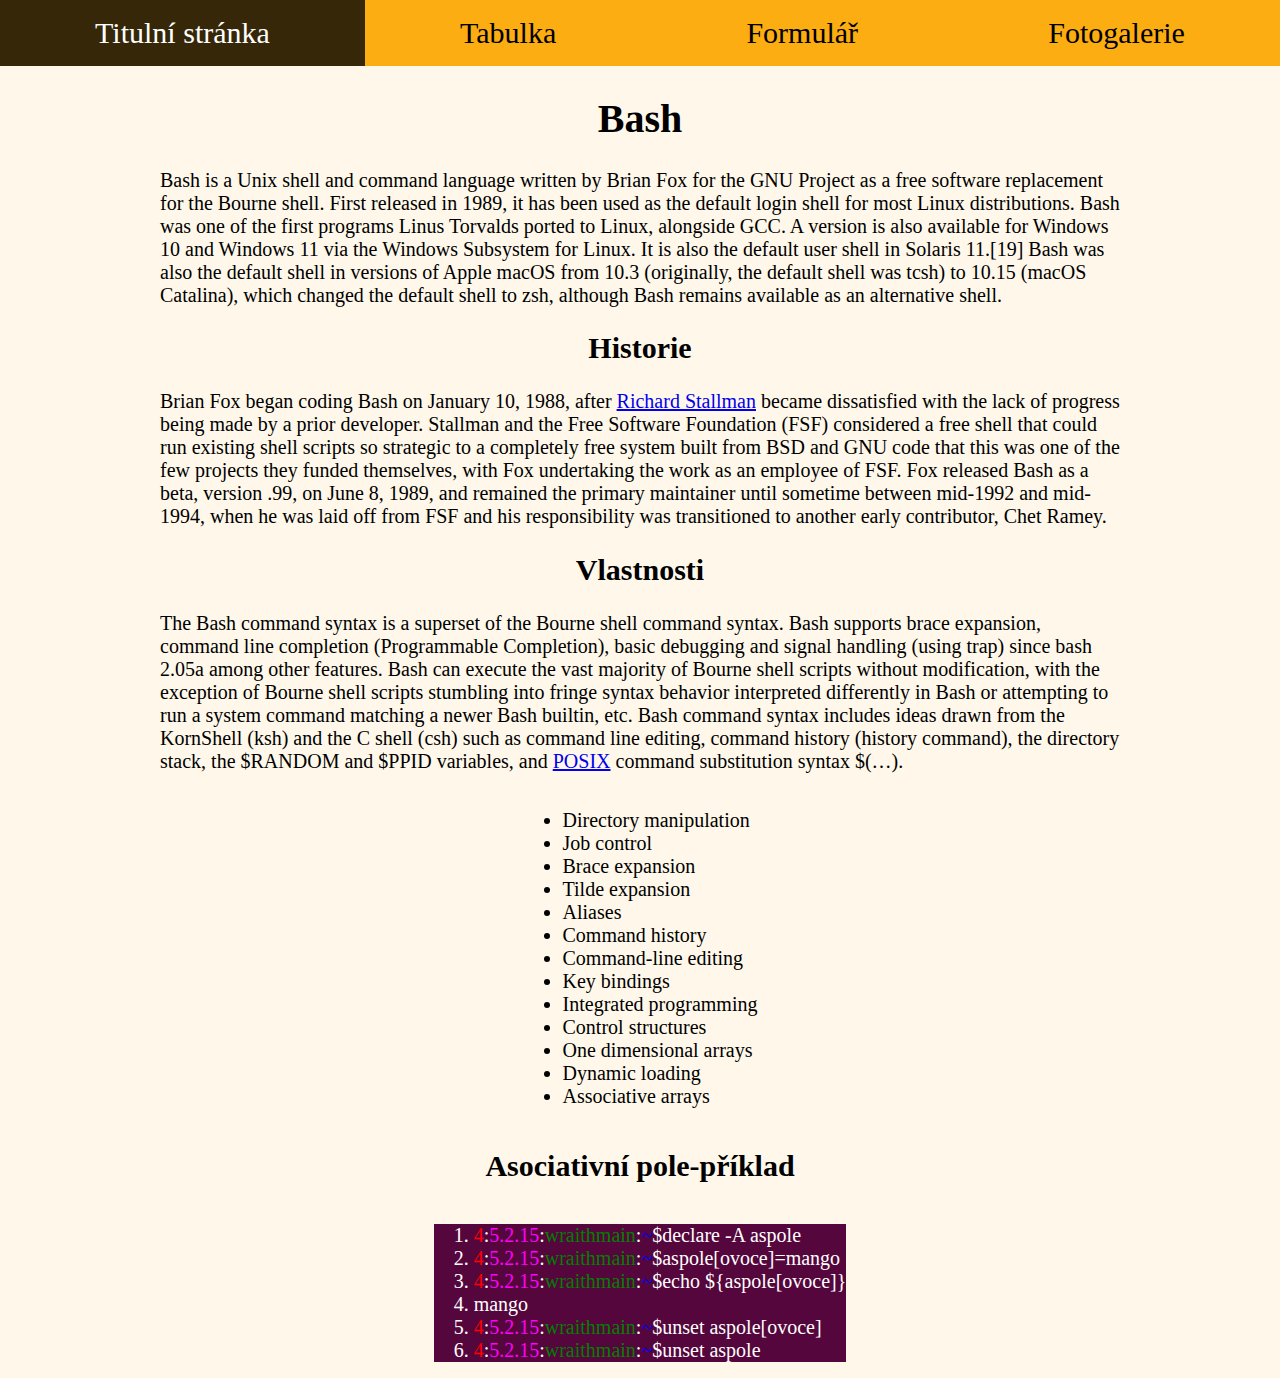
<file: index.html>
<!DOCTYPE html>
<html>
    <head>
        <link rel="stylesheet" href="stylesheet.css">
        <link rel="icon" type="image/x-icon" href="favicon.ico">
        <title>Titulní stránka</title>
        <style>
            .listdiv{
                text-align: center;
            }
            .listdiv ul{
                display:inline-block;
            }
            .listdiv ul li{
                text-align: left;
                font-size: 20px;
            }
            .listdiv ol{
                display:inline-block;
                background-color: #55063C;
                color: white;
            }
            .listdiv ol li{
                text-align: left;
                font-size: 20px;
            }
            .session{
                color: red;
            }
            .ver{
                color: magenta;
            }
            .user{
                color: green;
            }
            .dir{
                color: blue;
            }
            em{
                font-style:normal;
            }
        </style>
    </head>
    <body>
        <nav>
            <ul>
                <li class="InactiveLink"><a href="/home/wraithmain/WEBHW%232/index.html">Titulní stránka</a></li>
                <li><a href="/home/wraithmain/WEBHW%232/tabulka.html">Tabulka</a></li>
                <li><a href="/home/wraithmain/WEBHW%232/formular.html">Formulář</a></li>
                <li><a href="/home/wraithmain/WEBHW%232/fotogalerie.html">Fotogalerie</a></li>
            </ul>
        </nav>
        <main>
            <article>
                <h1>Bash</h1>
                <p>Bash is a Unix shell and command language written by Brian Fox for the GNU Project as a free software replacement for the Bourne shell. First released in 1989, it has been used as the default login shell for most Linux distributions. Bash was one of the first programs Linus Torvalds ported to Linux, alongside GCC. A version is also available for Windows 10 and Windows 11 via the Windows Subsystem for Linux. It is also the default user shell in Solaris 11.[19] Bash was also the default shell in versions of Apple macOS from 10.3 (originally, the default shell was tcsh) to 10.15 (macOS Catalina), which changed the default shell to zsh, although Bash remains available as an alternative shell.</p>
                <h2>Historie</h2>
                <p>Brian Fox began coding Bash on January 10, 1988, after <a href="./img/sexyRichard.jpg" target="_blank">Richard Stallman</a> became dissatisfied with the lack of progress being made by a prior developer. Stallman and the Free Software Foundation (FSF) considered a free shell that could run existing shell scripts so strategic to a completely free system built from BSD and GNU code that this was one of the few projects they funded themselves, with Fox undertaking the work as an employee of FSF. Fox released Bash as a beta, version .99, on June 8, 1989, and remained the primary maintainer until sometime between mid-1992 and mid-1994, when he was laid off from FSF and his responsibility was transitioned to another early contributor, Chet Ramey.</p>
                <h2>Vlastnosti</h2>
                <p>The Bash command syntax is a superset of the Bourne shell command syntax. Bash supports brace expansion, command line completion (Programmable Completion), basic debugging and signal handling (using trap) since bash 2.05a among other features. Bash can execute the vast majority of Bourne shell scripts without modification, with the exception of Bourne shell scripts stumbling into fringe syntax behavior interpreted differently in Bash or attempting to run a system command matching a newer Bash builtin, etc. Bash command syntax includes ideas drawn from the KornShell (ksh) and the C shell (csh) such as command line editing, command history (history command), the directory stack, the $RANDOM and $PPID variables, and <a target="_blank" href="https://en.wikipedia.org/wiki/POSIX">POSIX</a> command substitution syntax $(…).</p>
                <div class="listdiv">
                    <ul>
                        <li>Directory manipulation</li>
                        <li>Job control</li>
                        <li>Brace expansion</li>
                        <li>Tilde expansion</li>
                        <li>Aliases</li>
                        <li>Command history</li>
                        <li>Command-line editing</li>
                        <li>Key bindings</li>
                        <li>Integrated programming</li>
                        <li>Control structures</li>
                        <li>One dimensional arrays</li>
                        <li>Dynamic loading</li>
                        <li>Associative arrays</li>
                    </ul>
                </div>
                <h2>Asociativní pole-příklad</h2>
                <div class="listdiv">
                    <ol>
                        <li><em class="session">4</em>:<em class="ver">5.2.15</em>:<em class="user">wraithmain</em>:<em class="dir">~</em>$declare -A aspole</li>
                        <li><em class="session">4</em>:<em class="ver">5.2.15</em>:<em class="user">wraithmain</em>:<em class="dir">~</em>$aspole[ovoce]=mango</li>
                        <li><em class="session">4</em>:<em class="ver">5.2.15</em>:<em class="user">wraithmain</em>:<em class="dir">~</em>$echo ${aspole[ovoce]}</li>
                        <li>mango</li>
                        <li><em class="session">4</em>:<em class="ver">5.2.15</em>:<em class="user">wraithmain</em>:<em class="dir">~</em>$unset aspole[ovoce]</li>
                        <li><em class="session">4</em>:<em class="ver">5.2.15</em>:<em class="user">wraithmain</em>:<em class="dir">~</em>$unset aspole</li>
                    </ol>
                </div>
            </article>
        </main>
    </body>
</html>
</file>
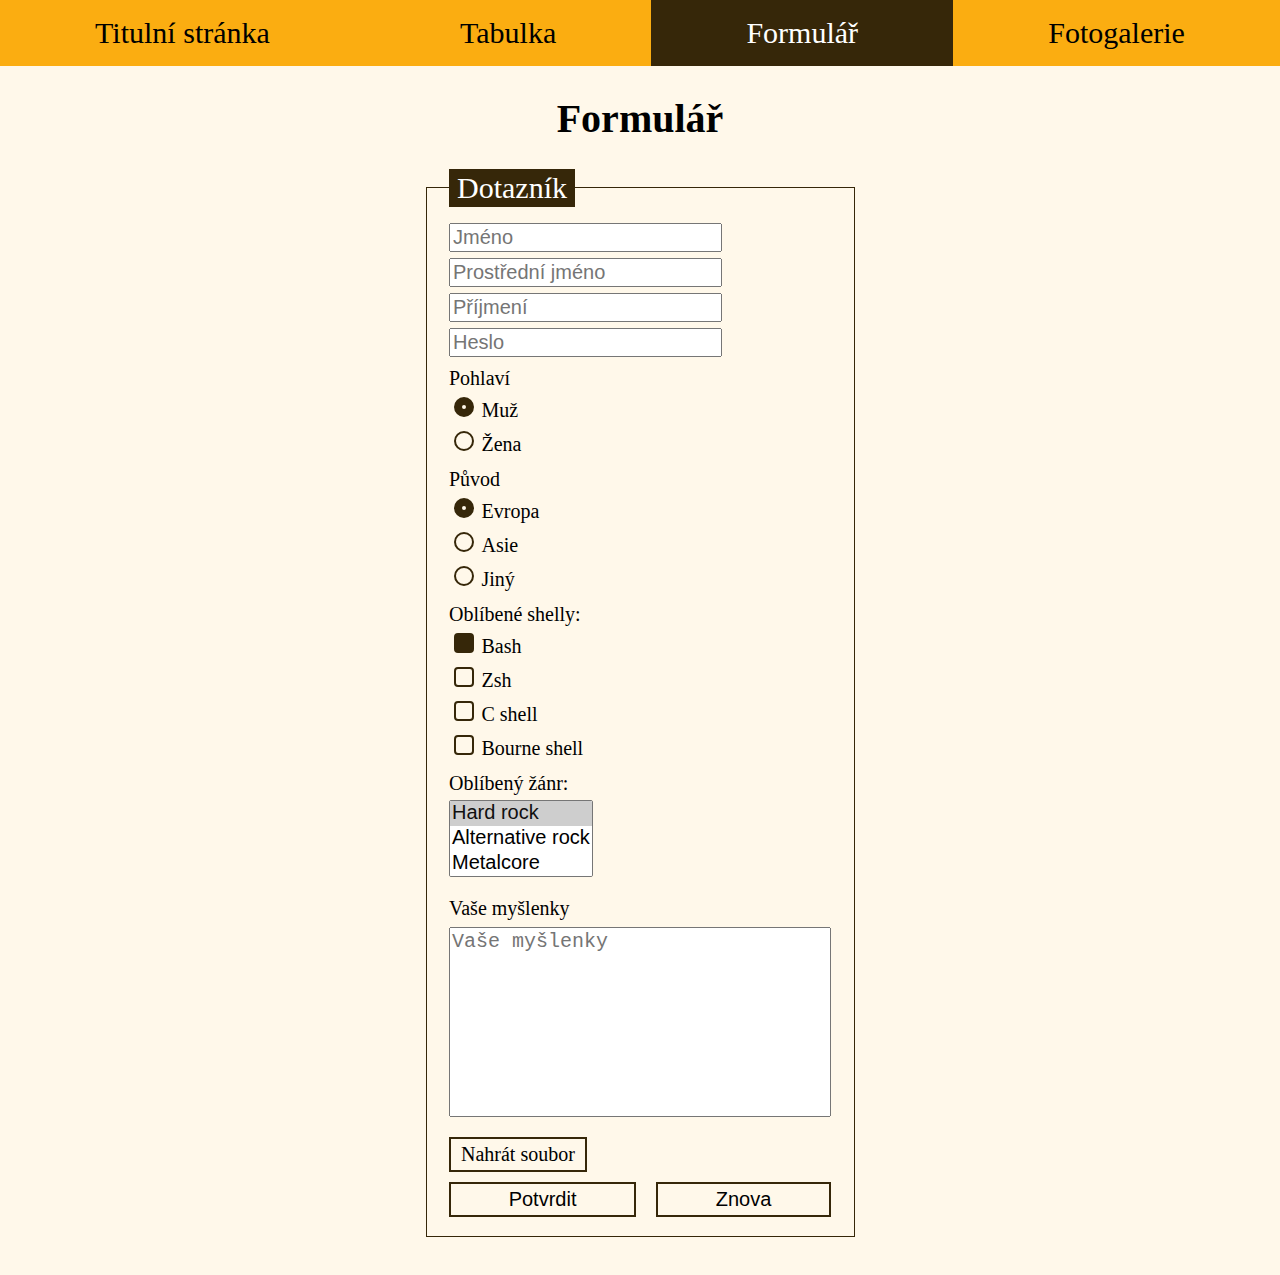
<file: formular.html>
<!DOCTYPE html>
<html>
    <head>
        <link rel="stylesheet" href="stylesheet.css">
        <link rel="icon" type="image/x-icon" href="favicon.ico">
        <title>Formulář</title>
        <style>
            main article div{
                display: flex;
                justify-content: center;
            }
            main article div form fieldset{
                border: 1px solid #362709;
            }
            main article div form fieldset legend{
                background-color: #362709;
                color: white;
                padding: 2px 8px;
            }
            main article div form{
                font-size: 30px;
                margin: 0 0 30px 0;
            }
            main article div form input{
                font-size: 20px;
            }
            main article div form p{
                font-size: 20px;
                margin: 10px 0px 0px;
            }
            main article div form label{
                font-size: 20px;
            }
            main article div form select option{
                font-size: 20px;
            }
            #select{
                margin: 5px 0px 10px 0px;
            }
            #thoughts{
                resize: none;
                font-size: 20px;
                margin: 5px 0px 10px 0px;
            }
            main article div form div{
                margin: 10px 0 0 0;
                display: flex;
            }
            main article div form div input{
                flex-grow: 1;
            }
            .radioI{
                appearance: none;
                margin: 0 0 0 5px;;
                height: 20px;
                width: 20px;
                border-radius: 50%;
                border: 2px solid #362709;
                transition-property: border;
                transition-duration: 0.5s;
            }
            .radioI:checked {
                border: 8px solid #362709;
            }
            .checkboxI{
                appearance: none;
                margin: 0 0 0 5px;;
                height: 20px;
                width: 20px;
                border: 2px solid #362709;
                border-radius: 20%;
                transition-property: background-color;
                transition-duration: 0.5s;
            }
            .checkboxI:checked{
                background-color: #362709;
            }
            #fileI{
                display: none;
            }
            #filelabel{
                border: 2px solid #362709;
                display: inline-block;
                padding: 4px 10px;
                cursor: default;
                background-color: #FFF8EA;
                transition-property: background-color;
                transition-duration: 0.5s;
            }
            #filelabel:hover{
                border: 2px solid #362709;
                display: inline-block;
                padding: 4px 10px;
                cursor: default;
                background-color: #FFEECC;
            }
            .srI{
                appearance: none;
                cursor: default;
                padding: 4px 10px;
                border: 2px solid #362709;
                background-color: #FFF8EA;
                transition-property: background-color;
                transition-duration: 0.5s;
            }
            .srI:hover{
                background-color: #FFEECC;
            }
            </style>
            <script></script>
    </head>
    <body>
        <nav>
            <ul>
                <li><a href="/home/wraithmain/WEBHW%232/index.html">Titulní stránka</a></li>
                <li><a href="/home/wraithmain/WEBHW%232/tabulka.html">Tabulka</a></li>
                <li class="InactiveLink"><a href="/home/wraithmain/WEBHW%232/formular.html">Formulář</a></li>
                <li><a href="/home/wraithmain/WEBHW%232/fotogalerie.html">Fotogalerie</a></li>
            </ul>
        </nav>
        <main>
            <article>
                <h1>Formulář</h1>
                <div>
                    <form target="_self" method="POST" enctype="multipart/form-data" action="file:///home/wraithmain/WEBHW%232/formular.html">
                        <fieldset>
                            <legend>Dotazník</legend>
                            <input class="textI" type="text" id="name" name="name" placeholder="Jméno" required> <br>
                            <input class="textI" type="text" id="middlename" name="middlename" placeholder="Prostřední jméno" required> <br>
                            <input class="textI" type="text" id="secondname" name="secondname" placeholder="Příjmení" required> <br>
                            <input class="passwordI" type="password" id="password" name="password" placeholder="Heslo" required> <br>
                            <p>Pohlaví</p>
                            <input class="radioI" type="radio" id="m" value="m" name="gender" checked="checked" required>
                            <label for="m">Muž</label> <br>
                            <input class="radioI" type="radio" id="ž" value="ž" name="gender" required>
                            <label for="ž">Žena</label> <br>
                            <p>Původ</p>
                            <input class="radioI" type="radio" id="E" value="E" name="origin" checked="checked" required>
                            <label for="E">Evropa</label> <br>
                            <input class="radioI" type="radio" id="A" value="A" name="origin" required>
                            <label for="A">Asie</label> <br>
                            <input class="radioI" type="radio" id="O" value="O" name="origin" required>
                            <label for="O">Jiný</label> <br>
                            <p>Oblíbené shelly:</p>
                            <input class="checkboxI" type="checkbox" id="c1" value="Bash" name="shell[]" checked="checked">
                            <label for="c1">Bash</label> <br>
                            <input class="checkboxI" type="checkbox" id="c2" value="Zsh" name="shell[]">
                            <label for="c2">Zsh</label> <br>
                            <input class="checkboxI" type="checkbox" id="c3" value="C shell" name="shell[]">
                            <label for="c3">C shell</label> <br>
                            <input class="checkboxI" type="checkbox" id="c4" value="Bourne shell" name="shell[]">
                            <label for="c4">Bourne shell</label> <br>
                            <p>Oblíbený žánr:</p>
                            <select size="3" id="select" name="genre[]" multiple required>
                                <!--defaultni value je text uvnitr, kdyz tam neni explicitne dany a nechce se mi to psat-->
                                <option selected>Hard rock</option>
                                <option>Alternative rock</option>
                                <option>Metalcore</option>
                                <option>Deathcore</option>
                                <option>Trap metal</option>
                                <option>My little pony</option>
                            </select> <br>
                            <label for="thoughts">Vaše myšlenky</label> <br>
                            <textarea id="thoughts" rows="8" cols="30" name="thoughts" placeholder="Vaše myšlenky" required></textarea> <br>
                            <label id="filelabel" for="fileI">Nahrát soubor</label>
                            <input type="file" id="fileI" name="file[]" multiple required> <br>
                            <div>
                                <input class="srI" style="margin-right: 10px;" type="submit" value="Potvrdit">
                                <input class="srI" style="margin-left: 10px;" type="reset" value="Znova">
                            </div>
                        </fieldset>
                    </form>
                </div>
            </article>
        </main>
        <script>
            const filelabel = document.getElementById("filelabel");
            const fileI = document.getElementById("fileI");
            fileI.addEventListener("input", change)
            function change(e){
                var files = fileI.files;
                if(files.length==1){
                filelabel.textContent = files.length + " soubor";
                }
                if(files.length>1 && files.length<5){
                filelabel.textContent = files.length + " soubory";
                }
                if(files.length>=5){
                filelabel.textContent = files.length + " souborů";
                }
            }
        </script>
    </body>
</html>
</file>
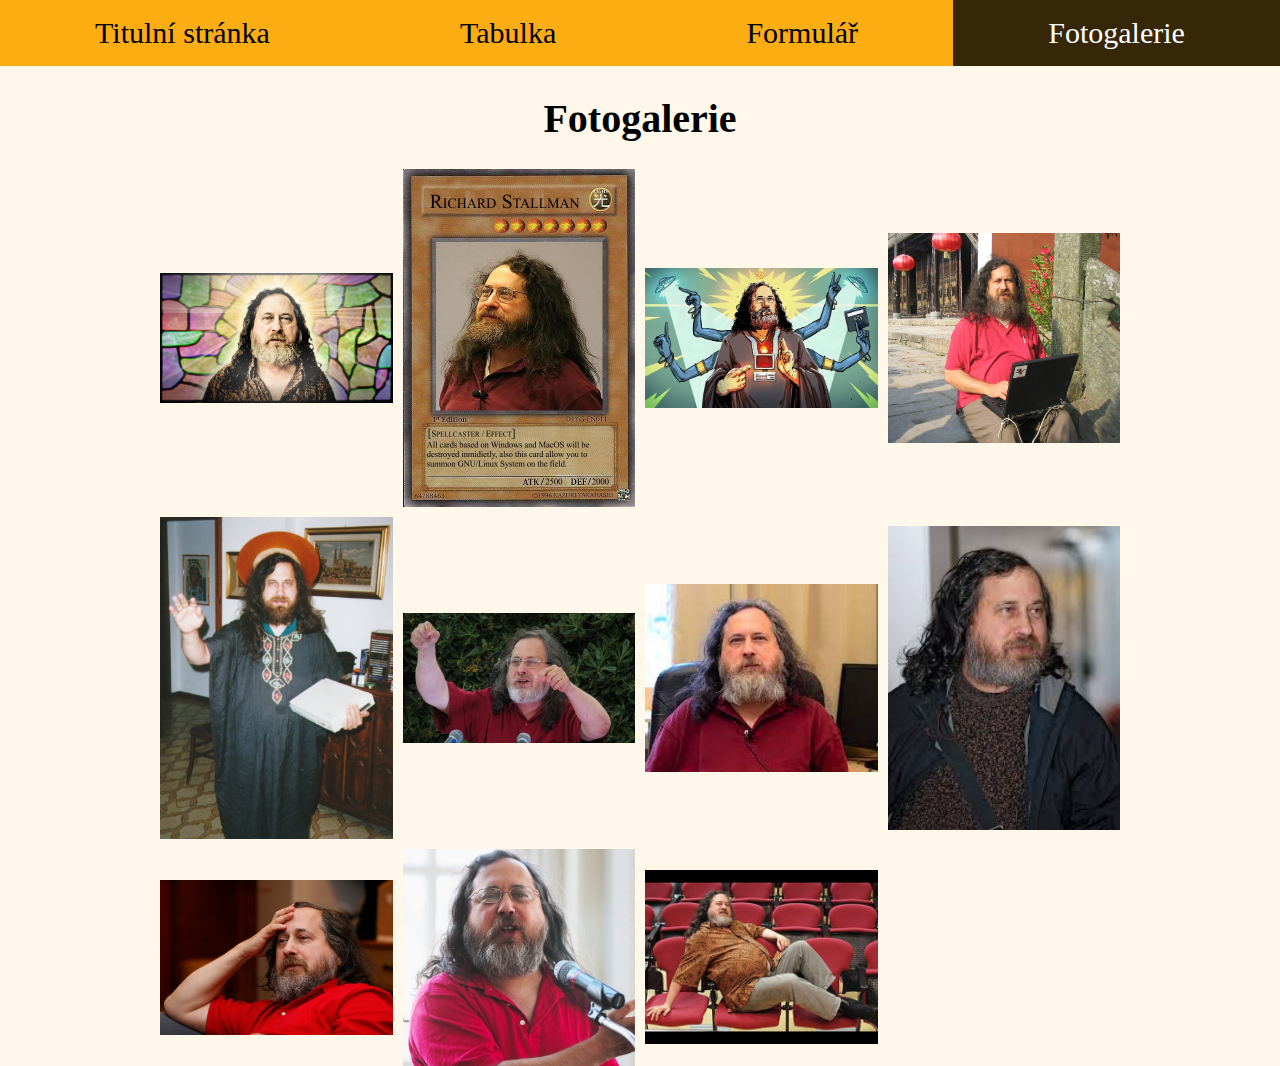
<file: fotogalerie.html>
<!DOCTYPE html>
<html>
    <head>
        <link rel="stylesheet" href="stylesheet.css">
        <link rel="icon" type="image/x-icon" href="favicon.ico">
        <title>Fotogalerie</title>
        <style>
            main article div{
                display: grid;
                grid-template-columns: 1fr 1fr 1fr 1fr;
                gap: 10px;
            }
            main article div img{
                width: 100%;
                margin: auto;
            }
        </style>
    </head>
    <body>
        <nav>
            <ul>
                <li><a href="/home/wraithmain/WEBHW%232/index.html">Titulní stránka</a></li>
                <li><a href="/home/wraithmain/WEBHW%232/tabulka.html">Tabulka</a></li>
                <li><a href="/home/wraithmain/WEBHW%232/formular.html">Formulář</a></li>
                <li class="InactiveLink"><a href="/home/wraithmain/WEBHW%232/fotogalerie.html">Fotogalerie</a></li>
            </ul>
        </nav>
        <main>
            <article>
                <h1>Fotogalerie</h1>
                <div>
                    <img title="Richard Stallman" src="./img/rms0.jpg">
                    <img title="Richard Stallman" src="./img/rms1.jpg">
                    <img title="Richard Stallman" src="./img/rms2.webp">
                    <img title="Richard Stallman" src="./img/rms3.jpg">
                    <img title="Richard Stallman" src="./img/rms4.jpg">
                    <img title="Richard Stallman" src="./img/rms5.jpg">
                    <img title="Richard Stallman" src="./img/rms6.jpeg">
                    <img title="Richard Stallman" src="./img/rms7.jpeg">
                    <img title="Richard Stallman" src="./img/rms8.jpg">
                    <img title="Richard Stallman" src="./img/rms9.jpg">
                    <img title="Richard Stallman" src="./img/sexyRichard.jpg">
                </div>
            </article>
        </main>
    </body>
</html>
</file>
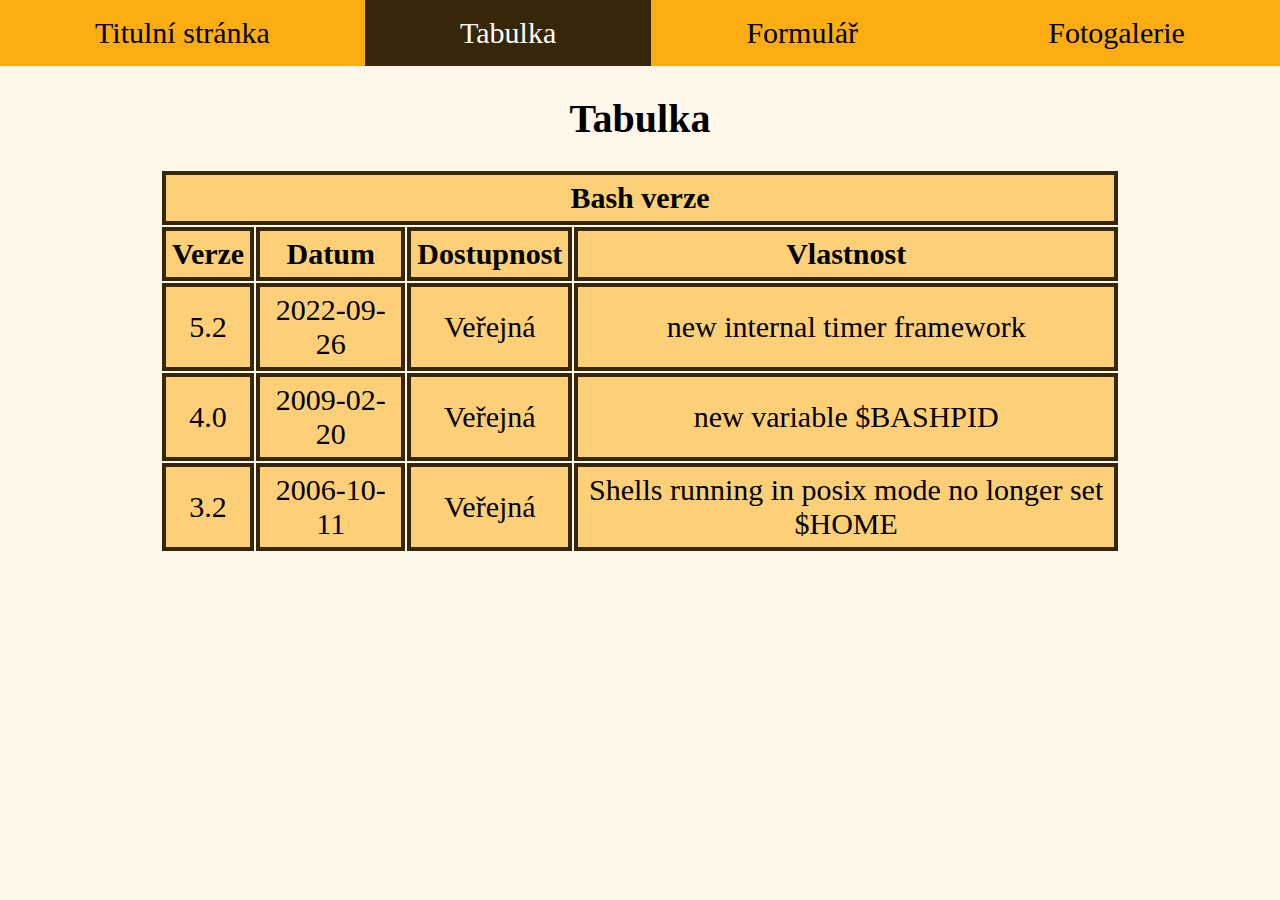
<file: tabulka.html>
<!DOCTYPE html>
<html>
    <head>
        <link rel="stylesheet" href="stylesheet.css">
        <link rel="icon" type="image/x-icon" href="favicon.ico">
        <title>Tabulka</title>
        <style>
            main article div table{
                padding:0;
                margin:0;
                font-size: 30px;
            }
            main article div table tbody{
                padding:0;
                margin:0;
            }
            main article div table thead{
                padding:0;
                margin:0;
            }
            main article div table tr{
                padding:0;
                margin:0;
            }
            main article div table thead th{
                padding:6px;
                margin:0px;
                text-align: center;
                background-color: #FDD077;
                border: 4px solid #362709;
            }
            main article div table tbody td{
                padding:6px;
                margin:0px;
                text-align: center;
                background-color: #FDD077;
                border: 4px solid #362709;
            }
            main article div{
                display: flex;
                justify-content: center;
            }
        </style>
    </head>
    <body>
        <nav>
            <ul>
                <li><a href="/home/wraithmain/WEBHW%232/index.html">Titulní stránka</a></li>
                <li class="InactiveLink"><a href="/home/wraithmain/WEBHW%232/tabulka.html">Tabulka</a></li>
                <li><a href="/home/wraithmain/WEBHW%232/formular.html">Formulář</a></li>
                <li><a href="/home/wraithmain/WEBHW%232/fotogalerie.html">Fotogalerie</a></li>
            </ul>
        </nav>
        <main>
            <article>
                <h1>Tabulka</h1>
                <div>
                <table>
                    <thead>
                        <tr>
                            <th colspan="4">Bash verze</th>
                        </tr>
                        <tr>
                            <th>Verze</th>
                            <th>Datum</th>
                            <th>Dostupnost</th>
                            <th>Vlastnost</th>
                        </tr>
                    </thead>
                    <tbody>
                        <tr>
                            <td>5.2</td>
                            <td>2022-09-26 </td>
                            <td>Veřejná</td>
                            <td>new internal timer framework</td>
                        </tr>
                        <tr>
                            <td>4.0</td>
                            <td>2009-02-20</td>
                            <td>Veřejná</td>
                            <td>new variable $BASHPID</td>
                        </tr>
                        <tr>
                            <td>3.2</td>
                            <td>2006-10-11 </td>
                            <td>Veřejná</td>
                            <td>Shells running in posix mode no longer set $HOME</td>
                        </tr>
                    </tbody>
                </table>
                </div>
            </article>
        </main>
    </body>
</html>
</file>
<file: stylesheet.css>
body{
    padding:0;
    margin:0;
    background-color: #FFF8EA;
}
nav{
    padding:0;
    margin:0;
    position: absolute;
    top: 0px;
    width: 100%;
}

nav ul{
    padding:0;
    margin:0;
    display: flex;
    background-color: #FBAD11;
    font-size: 30px;
}

nav ul li{
    padding:0;
    margin:0;
    list-style:none;
    background-color: #FBAD11;
    flex-grow: 1;
}

nav ul li a{
    display: block;
    text-align: center;
    padding: 16px;
    text-decoration:none;
    color: black;
}

.InactiveLink{
    background-color: #362709;
}

.InactiveLink a{
    pointer-events: none;
    cursor:default;
    color: white;
}

main{
    position: absolute;
    top: 68px;
    width: 100%;
    display: grid;
    grid-template-columns: 1fr 6fr 1fr;
    grid-template-rows: 1fr;
}

main article{
    grid-column: 2;
}

main article h1{
text-align: center;
font-size: 40px;
}

main article h2{
text-align: center;
font-size: 30px;
}

main article p {
    font-size: 20px;
}
</file>
